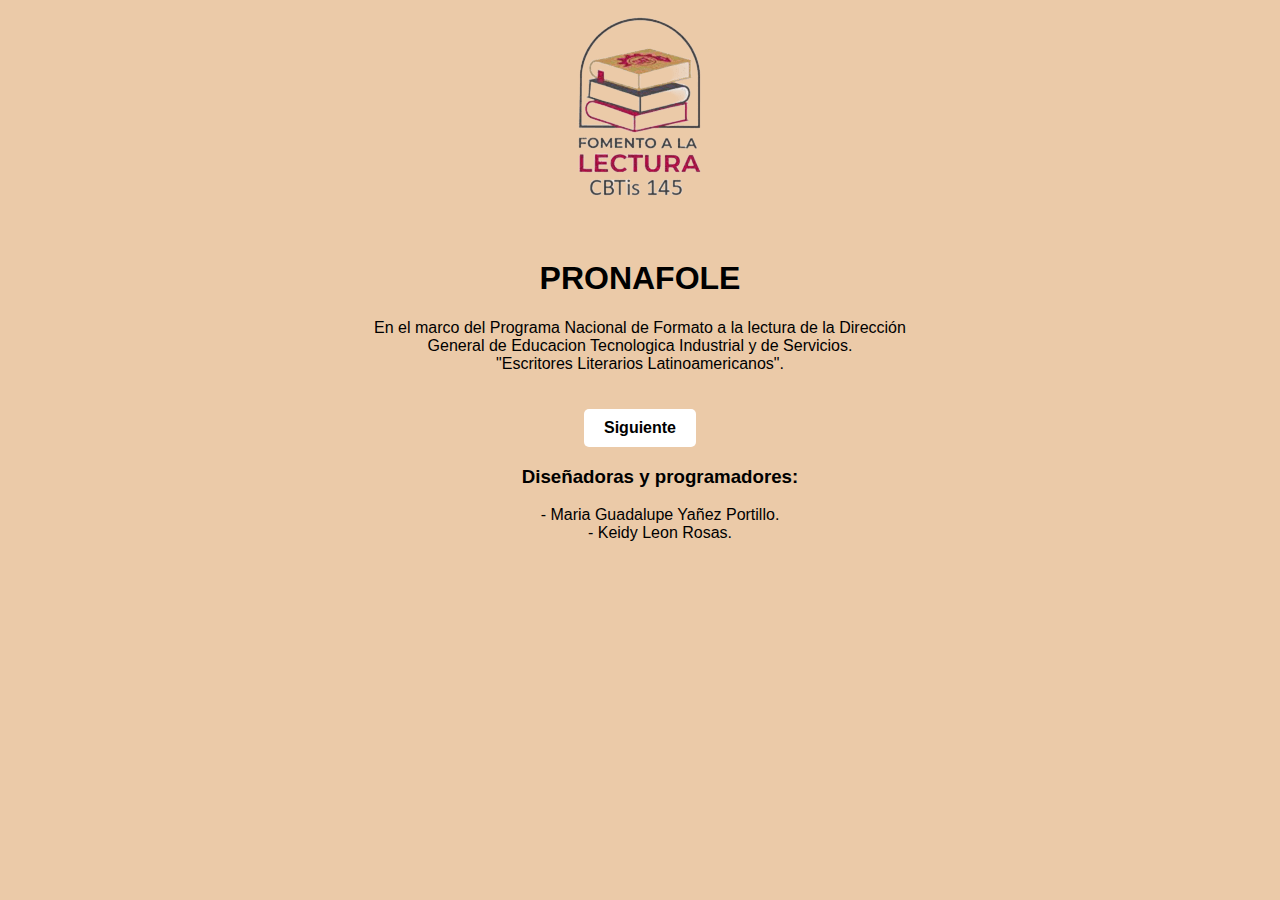
<file: index.html>
<!DOCTYPE html>
<html lang="en">
<head>
    <meta charset="UTF-8">
    <meta name="viewport" content="width=device-width, initial-scale=1.0">
    <title>Escritores Latinoamericanos pag.01</title>
    <link rel="stylesheet" href="PRINCIPAL01.css">
  
    </head>
<body>
    <div style="text-align: center;">
        <img src="Pronafole (4).png" alt="Pronafole">
    <h1>PRONAFOLE</h1>
    <p>En el marco del Programa Nacional de Formato a la lectura de la Dirección 
        <br>
        General de Educacion Tecnologica Industrial y de Servicios.
        <br>
         "Escritores Literarios Latinoamericanos".</p>
         
         <a href="Principal.html" class="boton">Siguiente</a>
  <ul>
   <h3>Diseñadoras y programadores:</h3>
- Maria Guadalupe Yañez Portillo.
        <br>
        - Keidy Leon Rosas.
  </ul>
    </div>
</body>
</html>
</file>
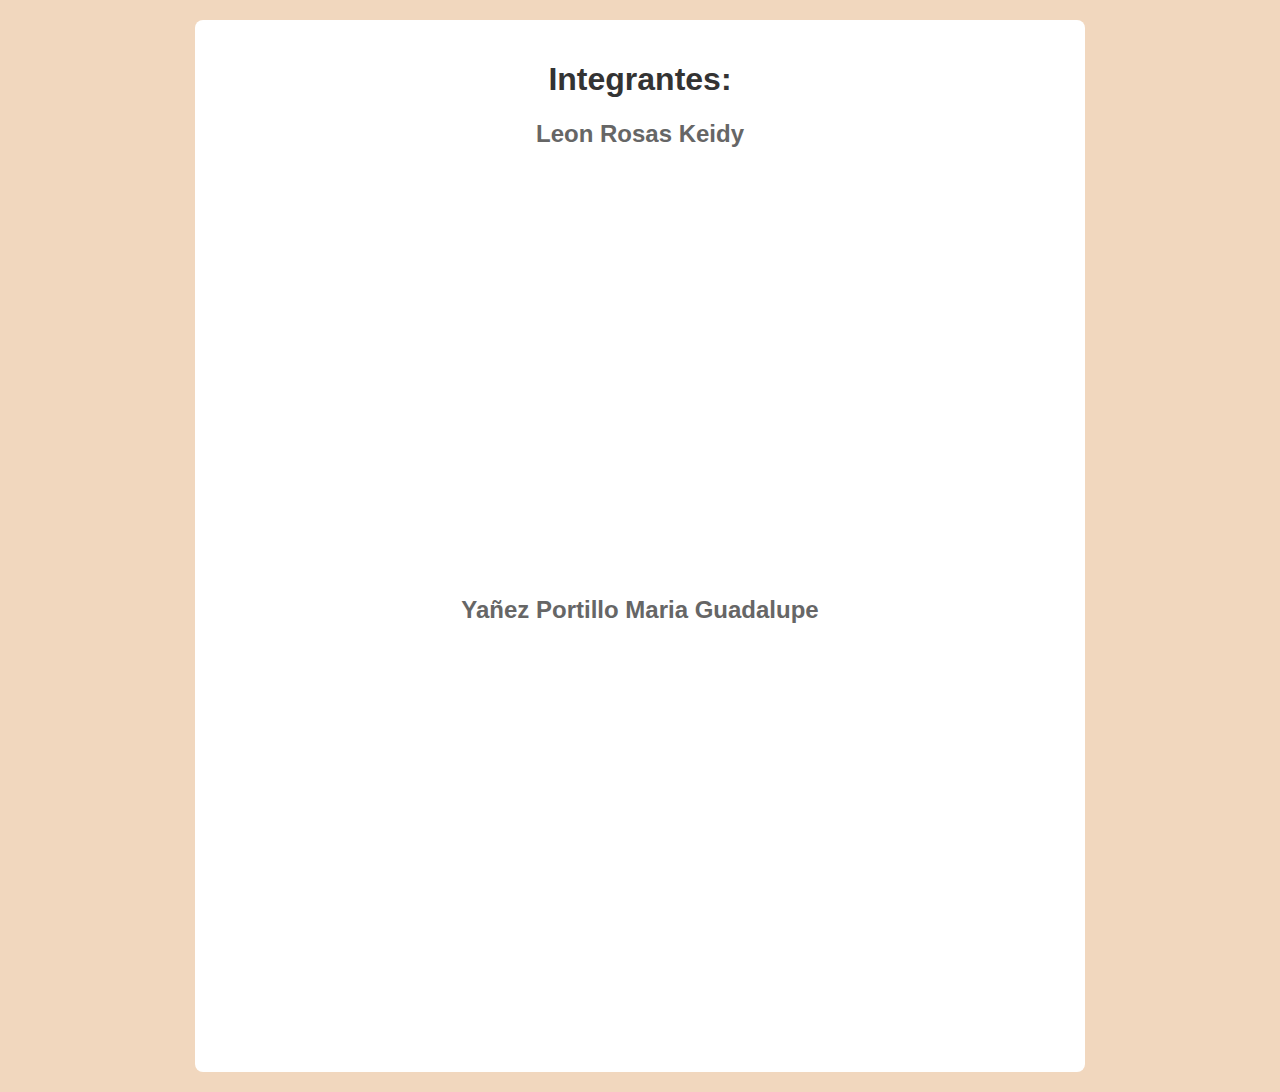
<file: Acerca de.html>
<!DOCTYPE html>
<html lang="en">
<head>
    <meta charset="UTF-8">
    <meta name="viewport" content="width=device-width, initial-scale=1.0">
    <title>Document</title>
    <link rel="stylesheet" href="Fragmentos.css">
</head>
<body>
   <div class="acerca">
    <center><h1>Integrantes:</h1>
    <h2>Leon Rosas Keidy</h2>
<marquee><img src="giphy (1).webp" width="40" height="40"></marquee>
<h2>Yañez Portillo Maria Guadalupe</h2>
<marquee><img src="giphy.webp" width="40" height="40"></marquee>

</center>
   </div> 
</body>
</html>
</file>
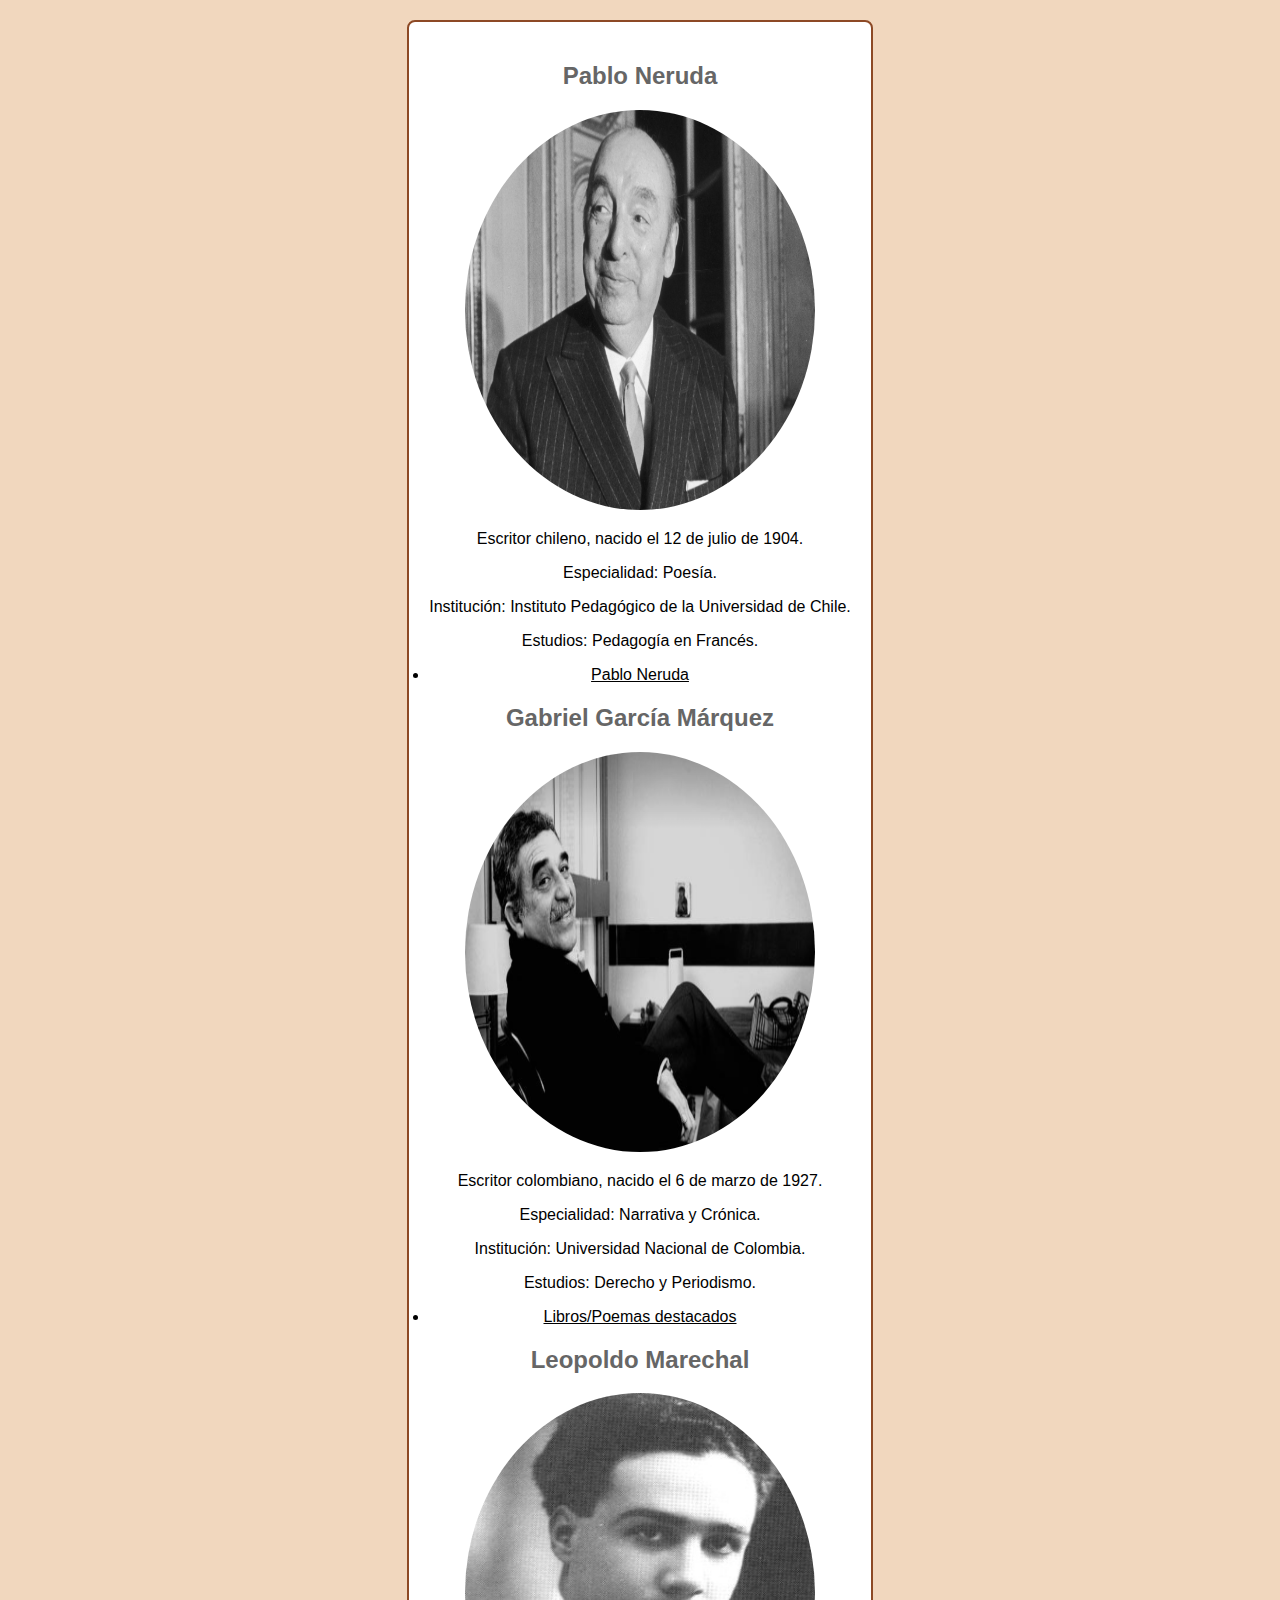
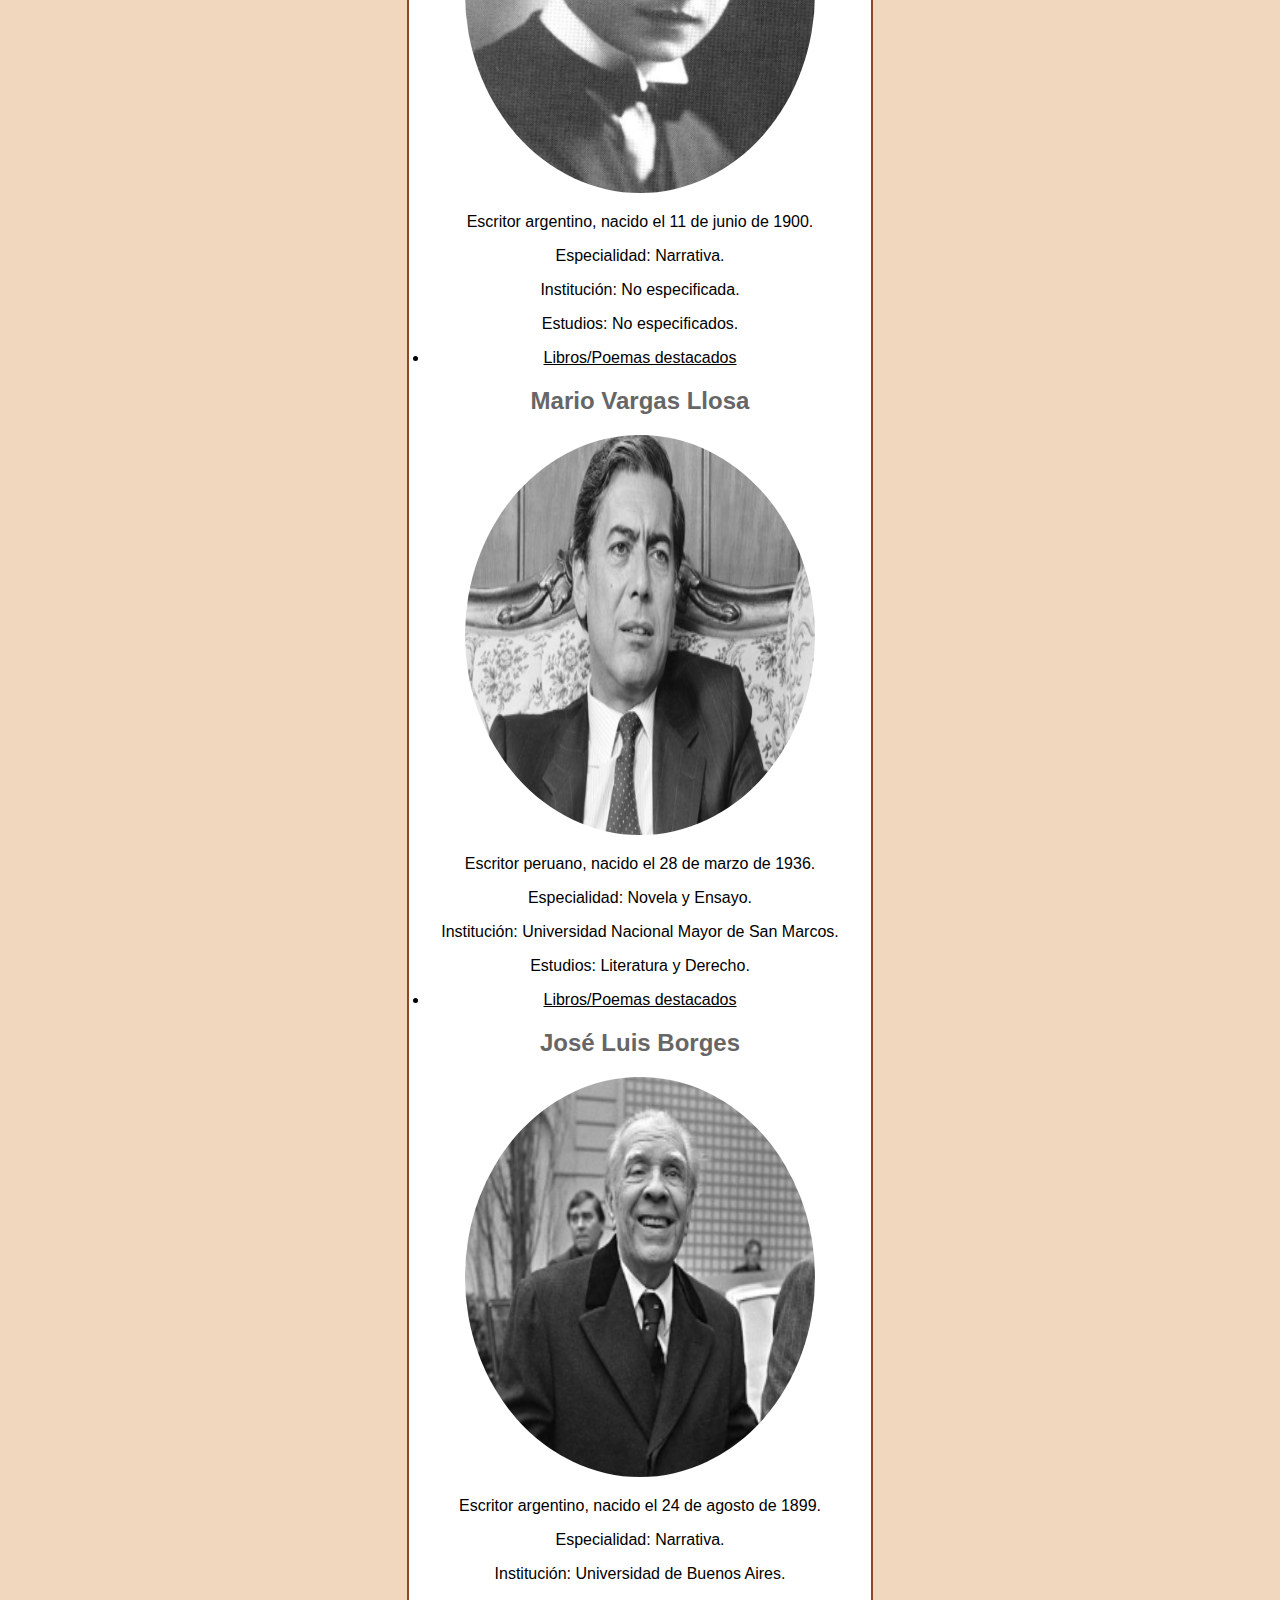
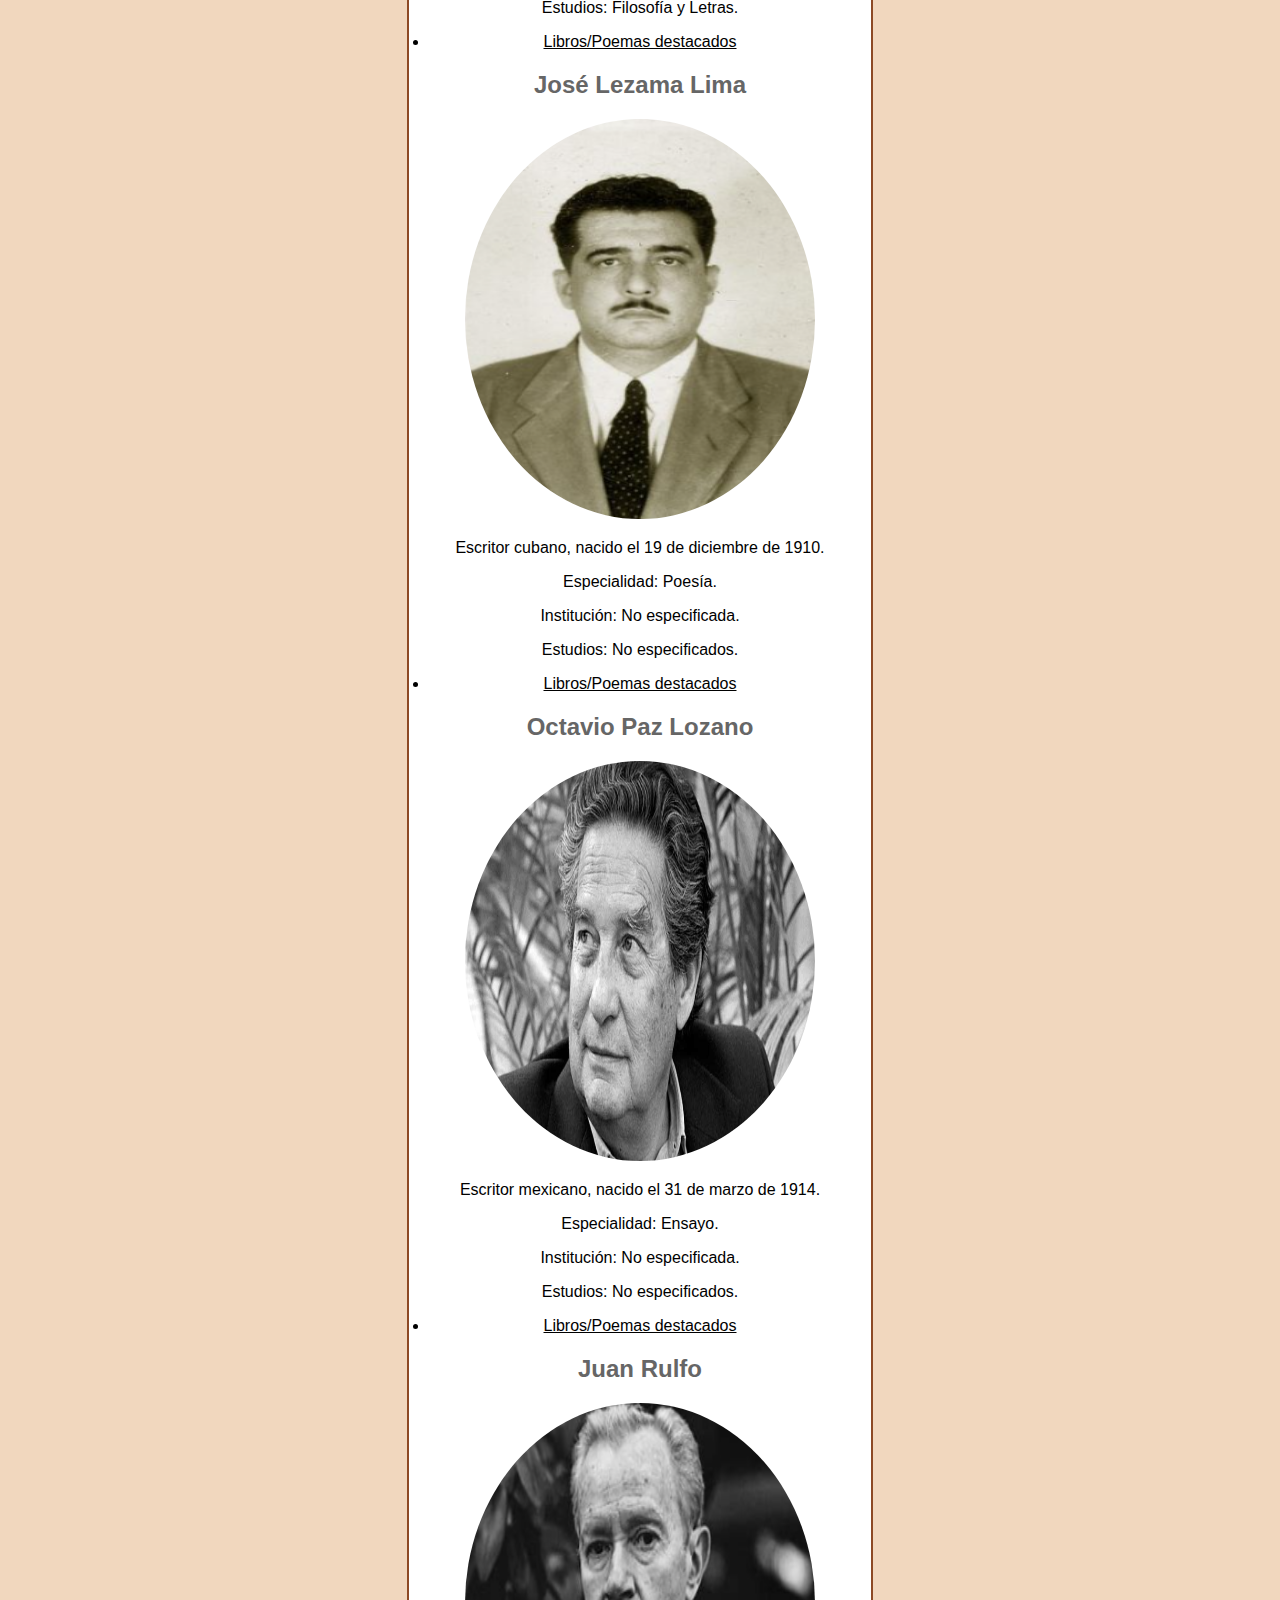
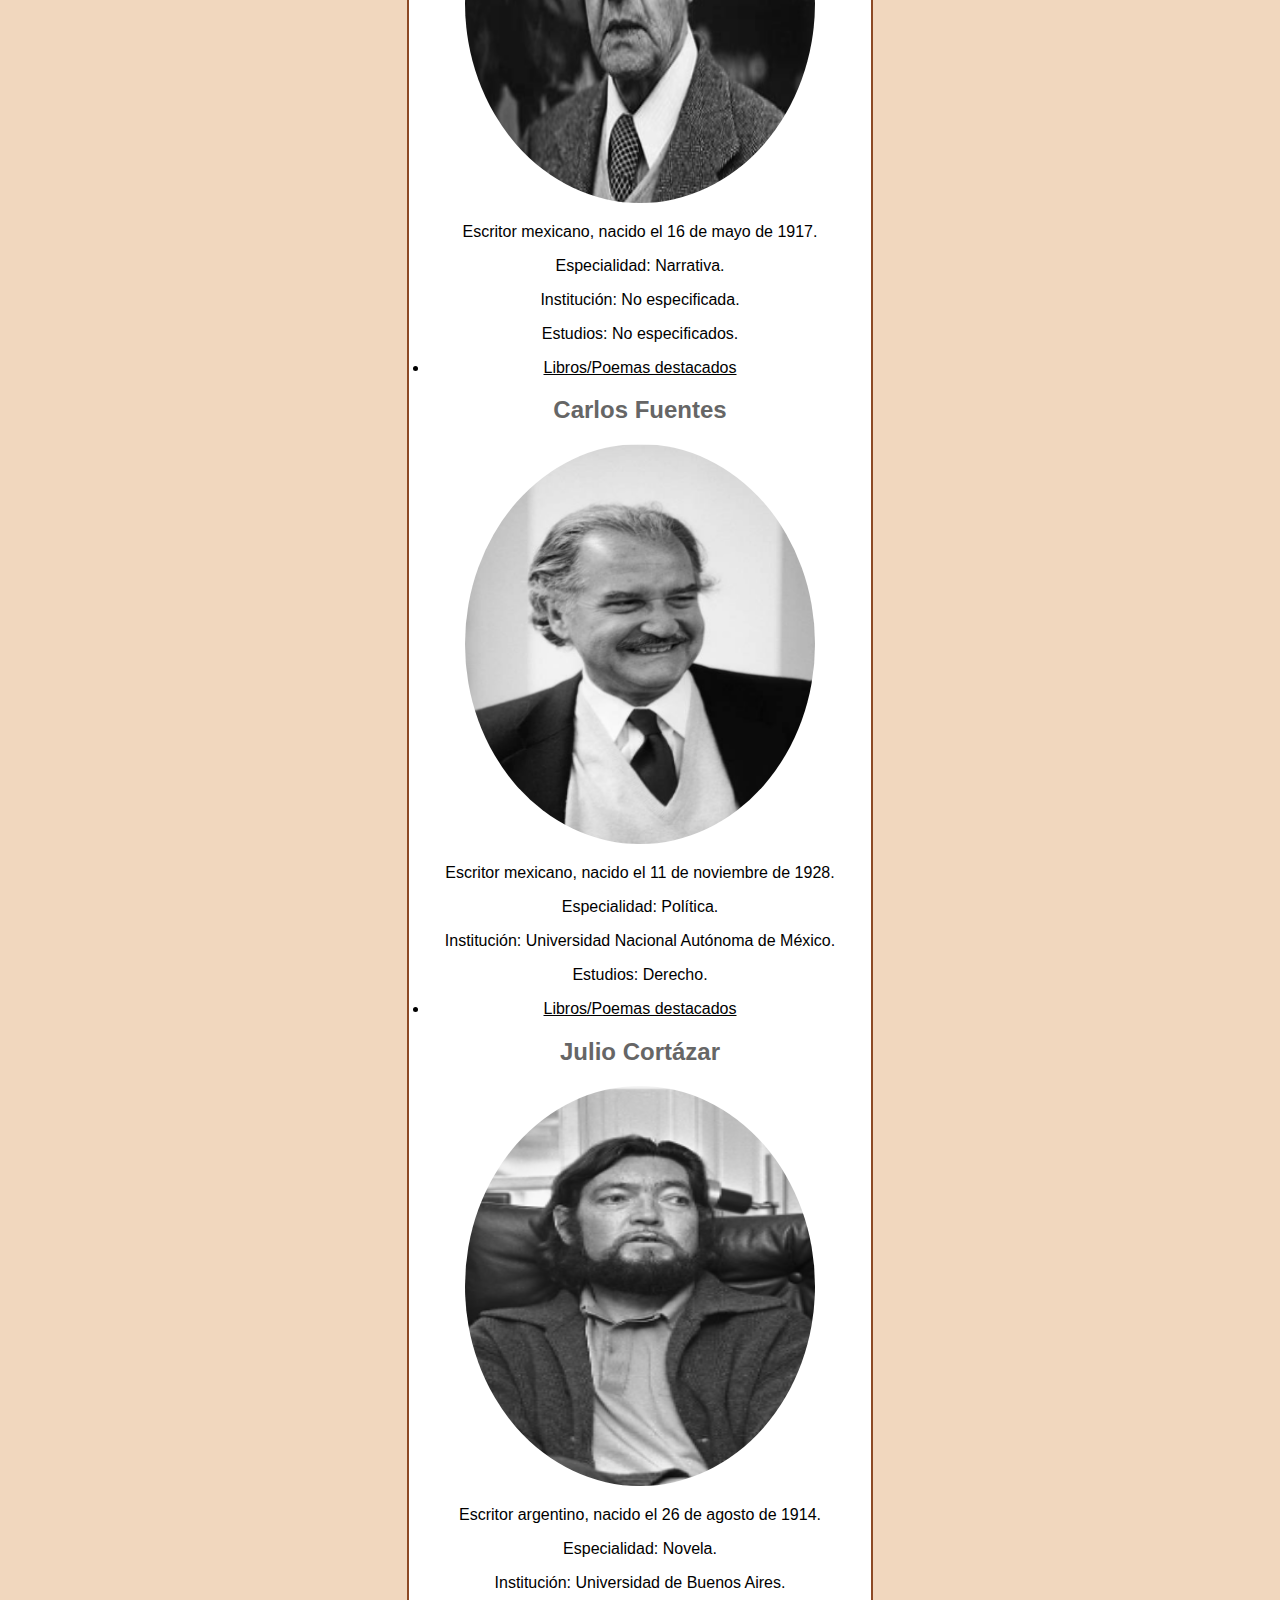
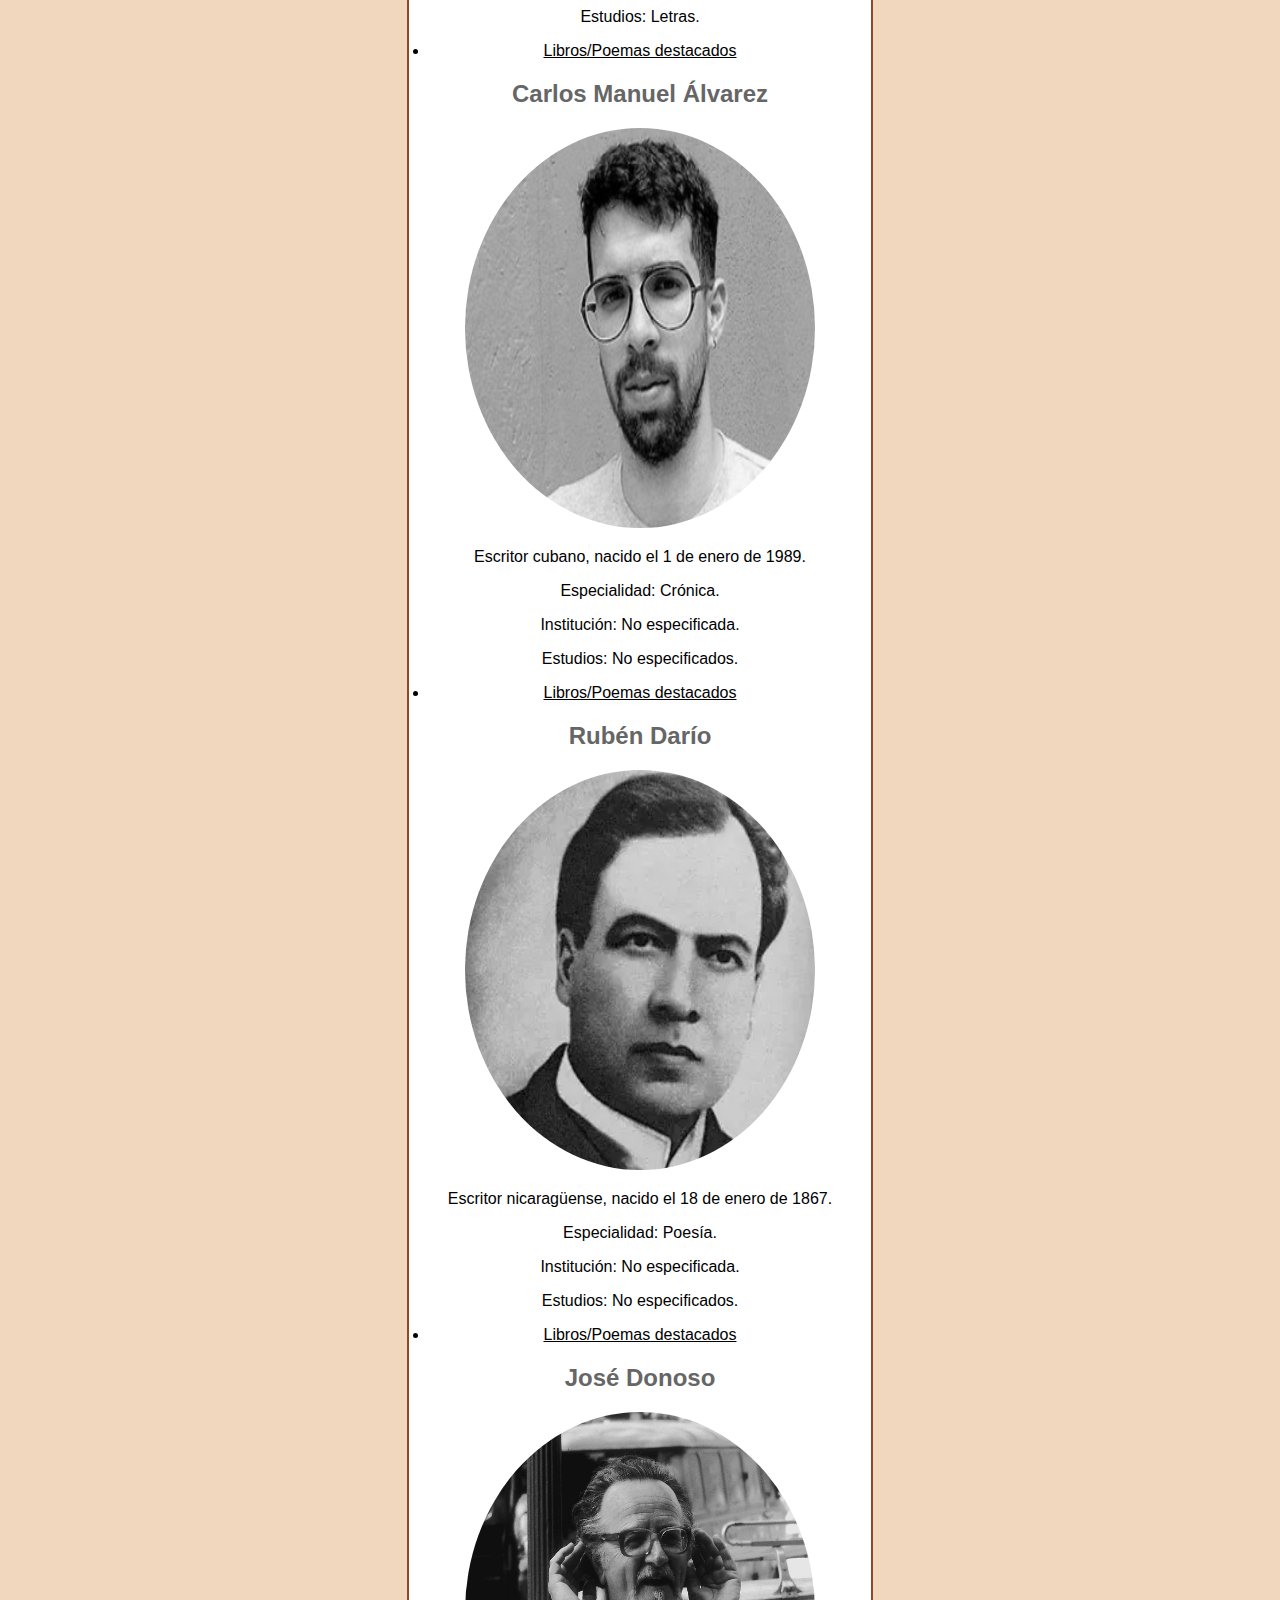
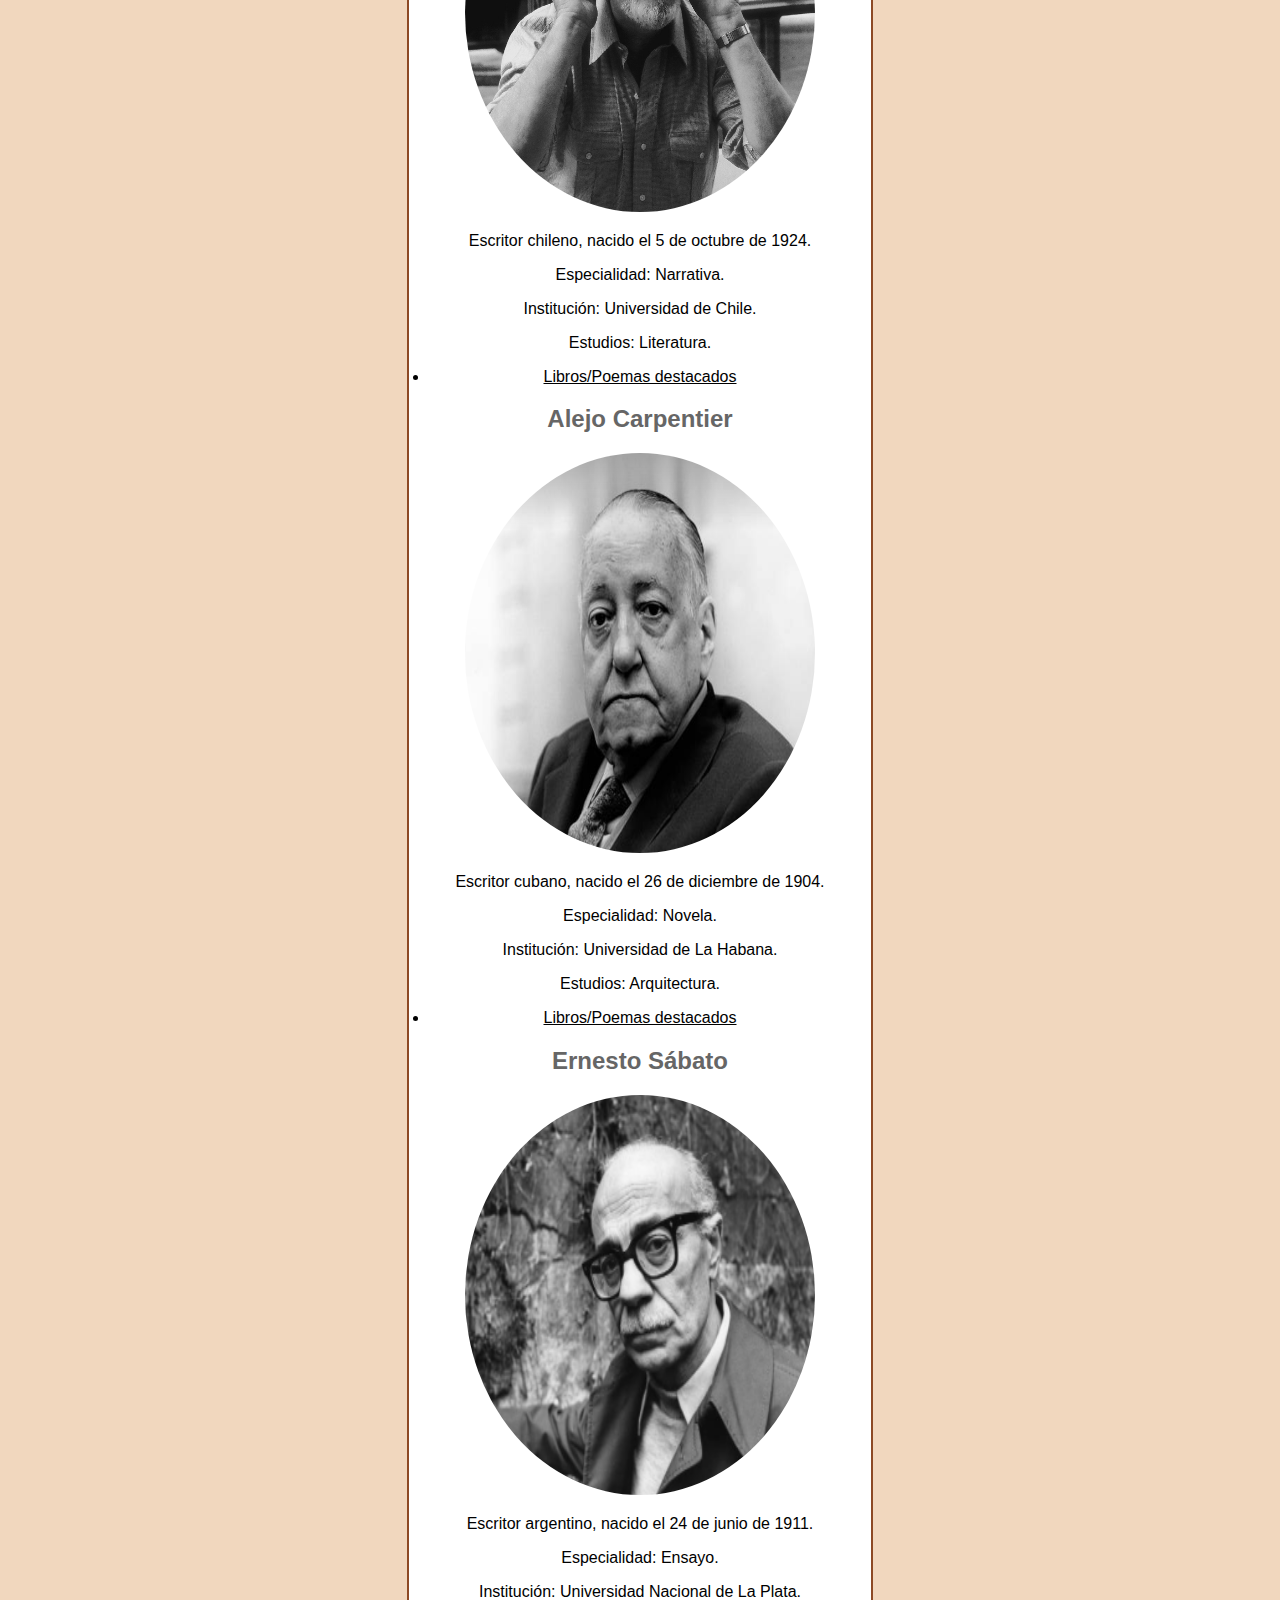
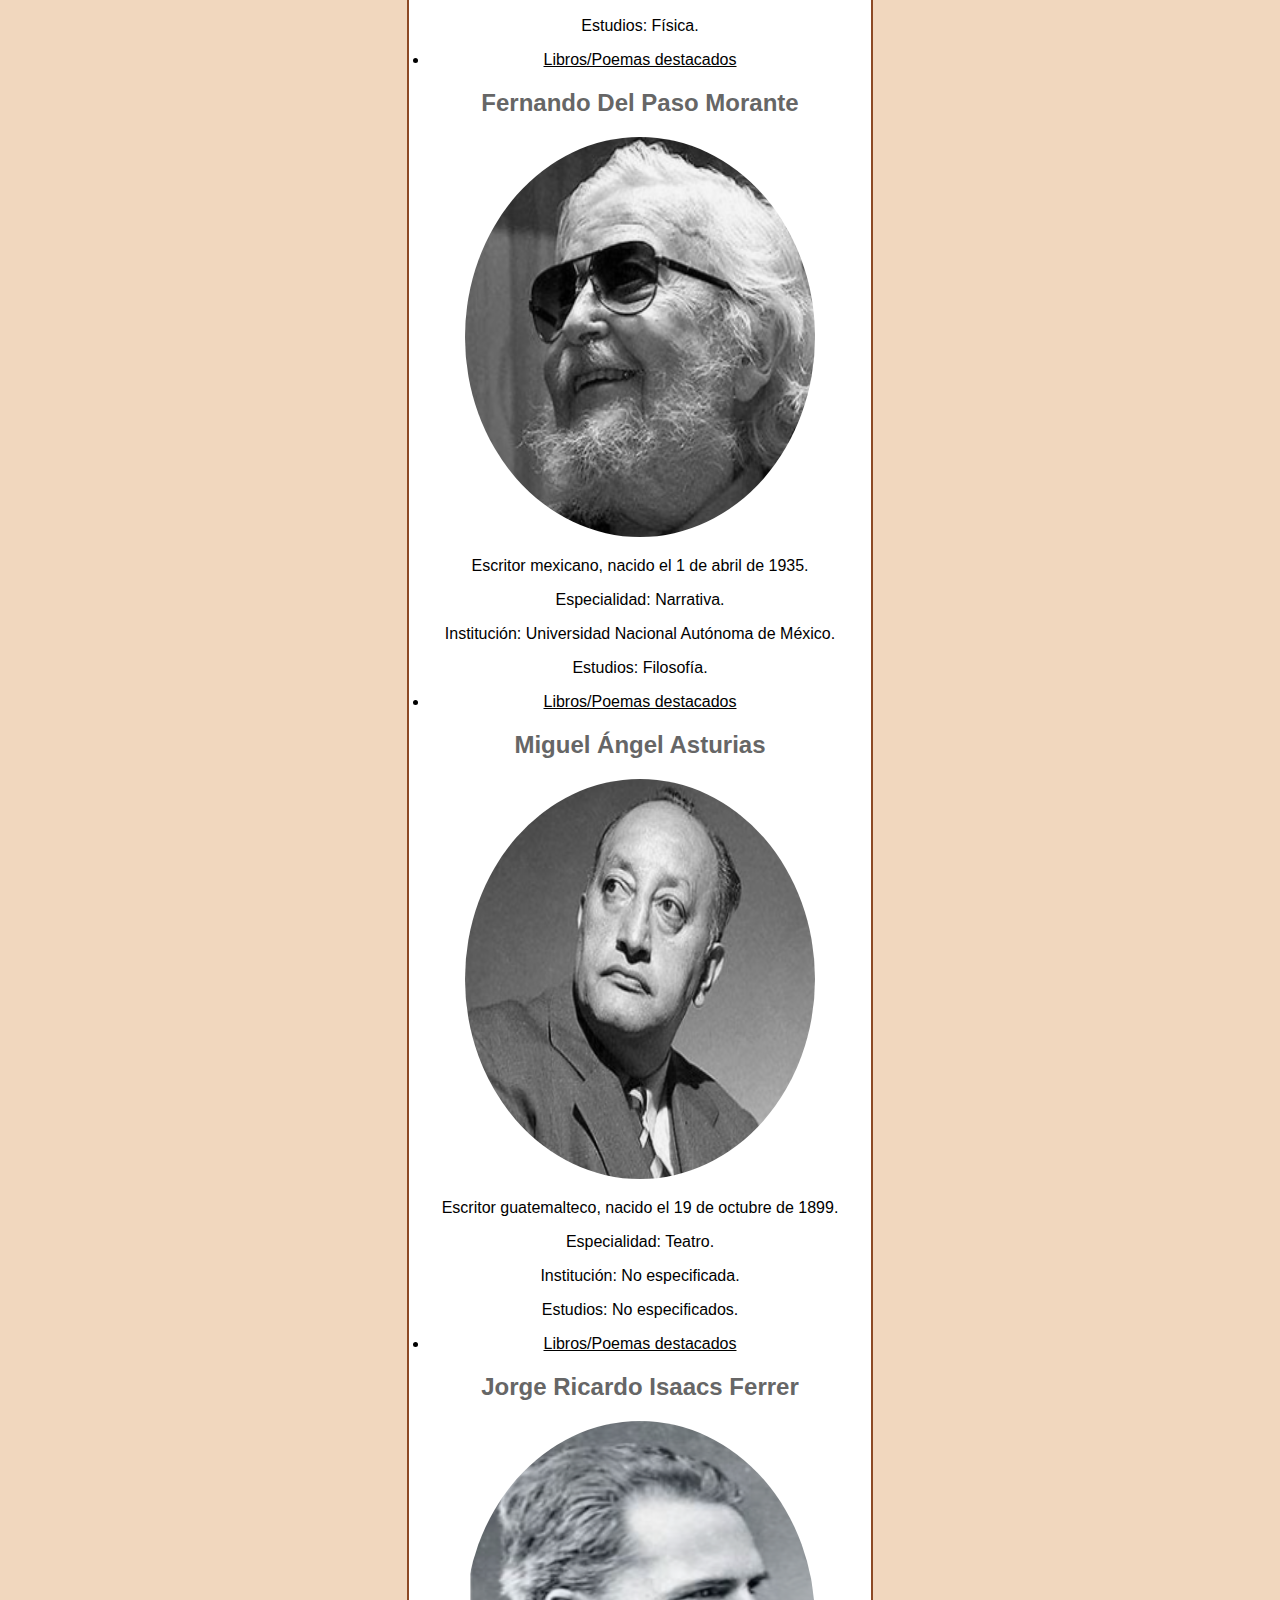
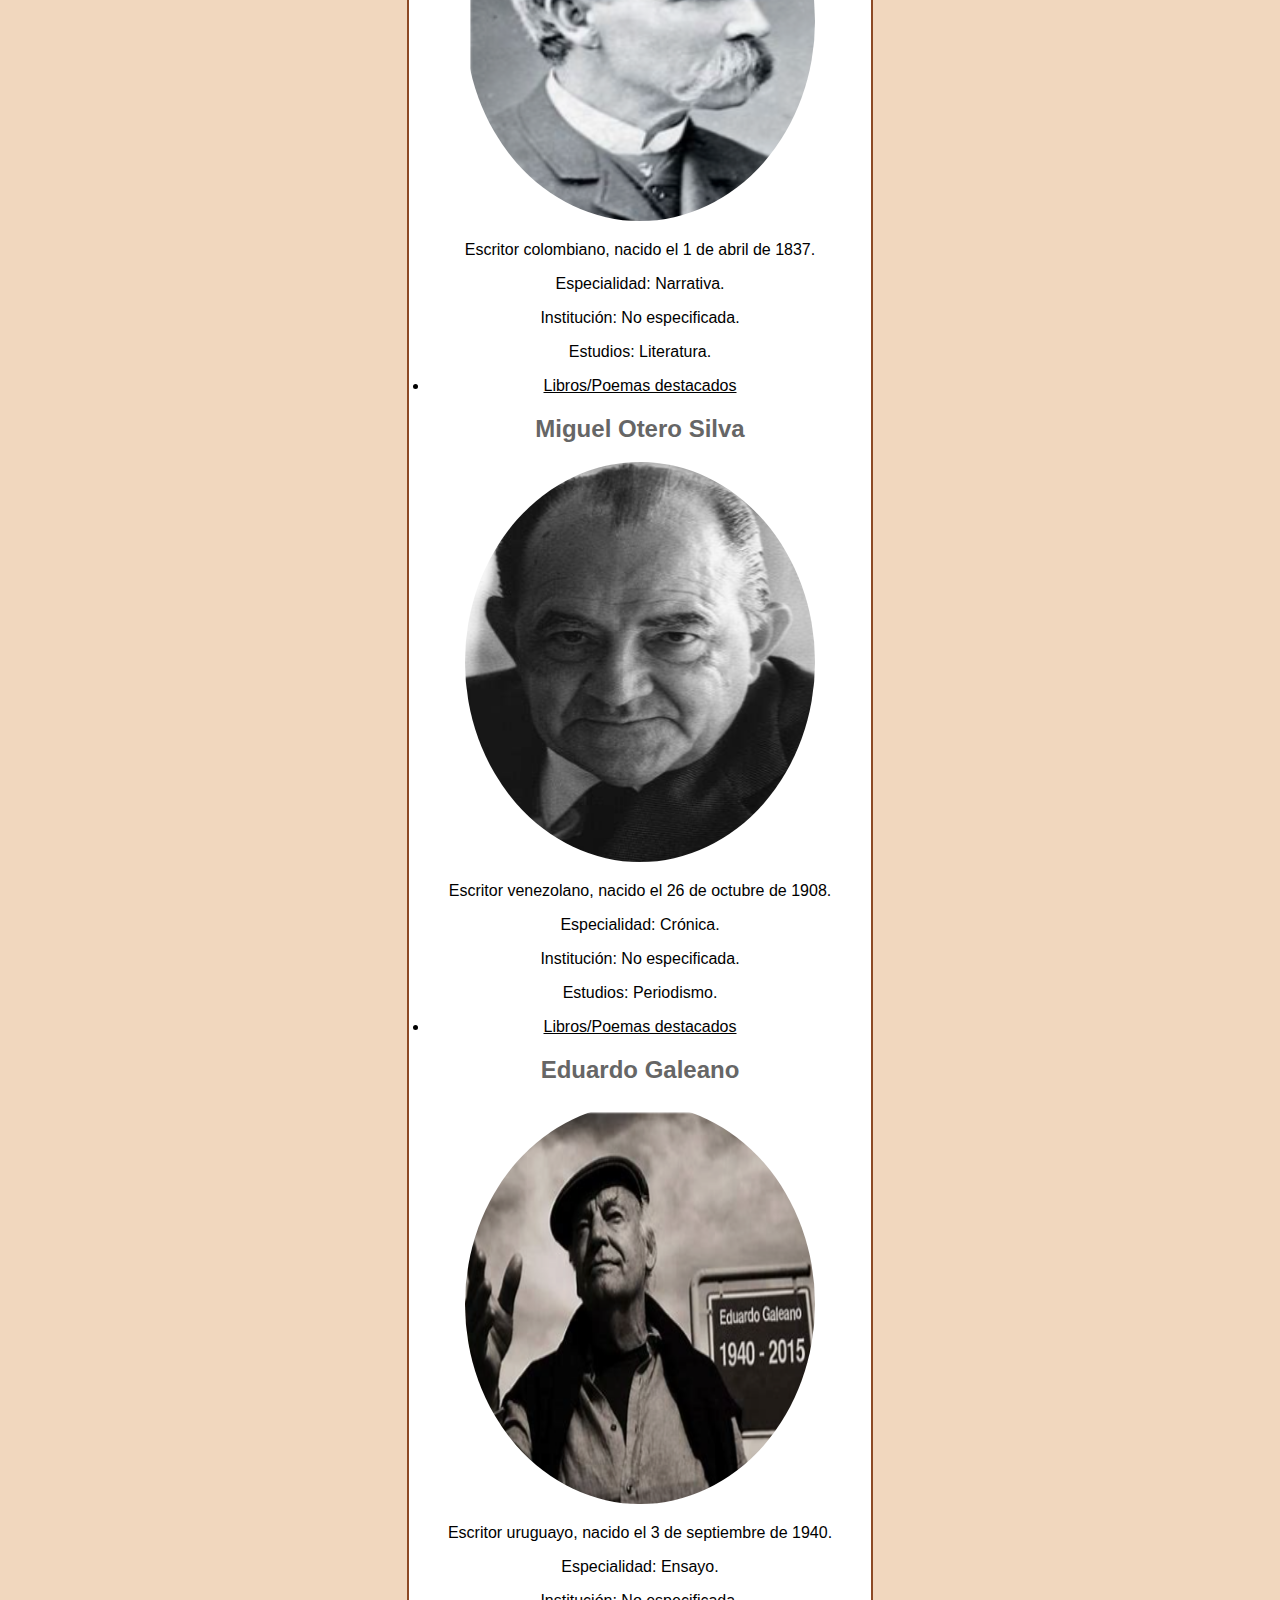
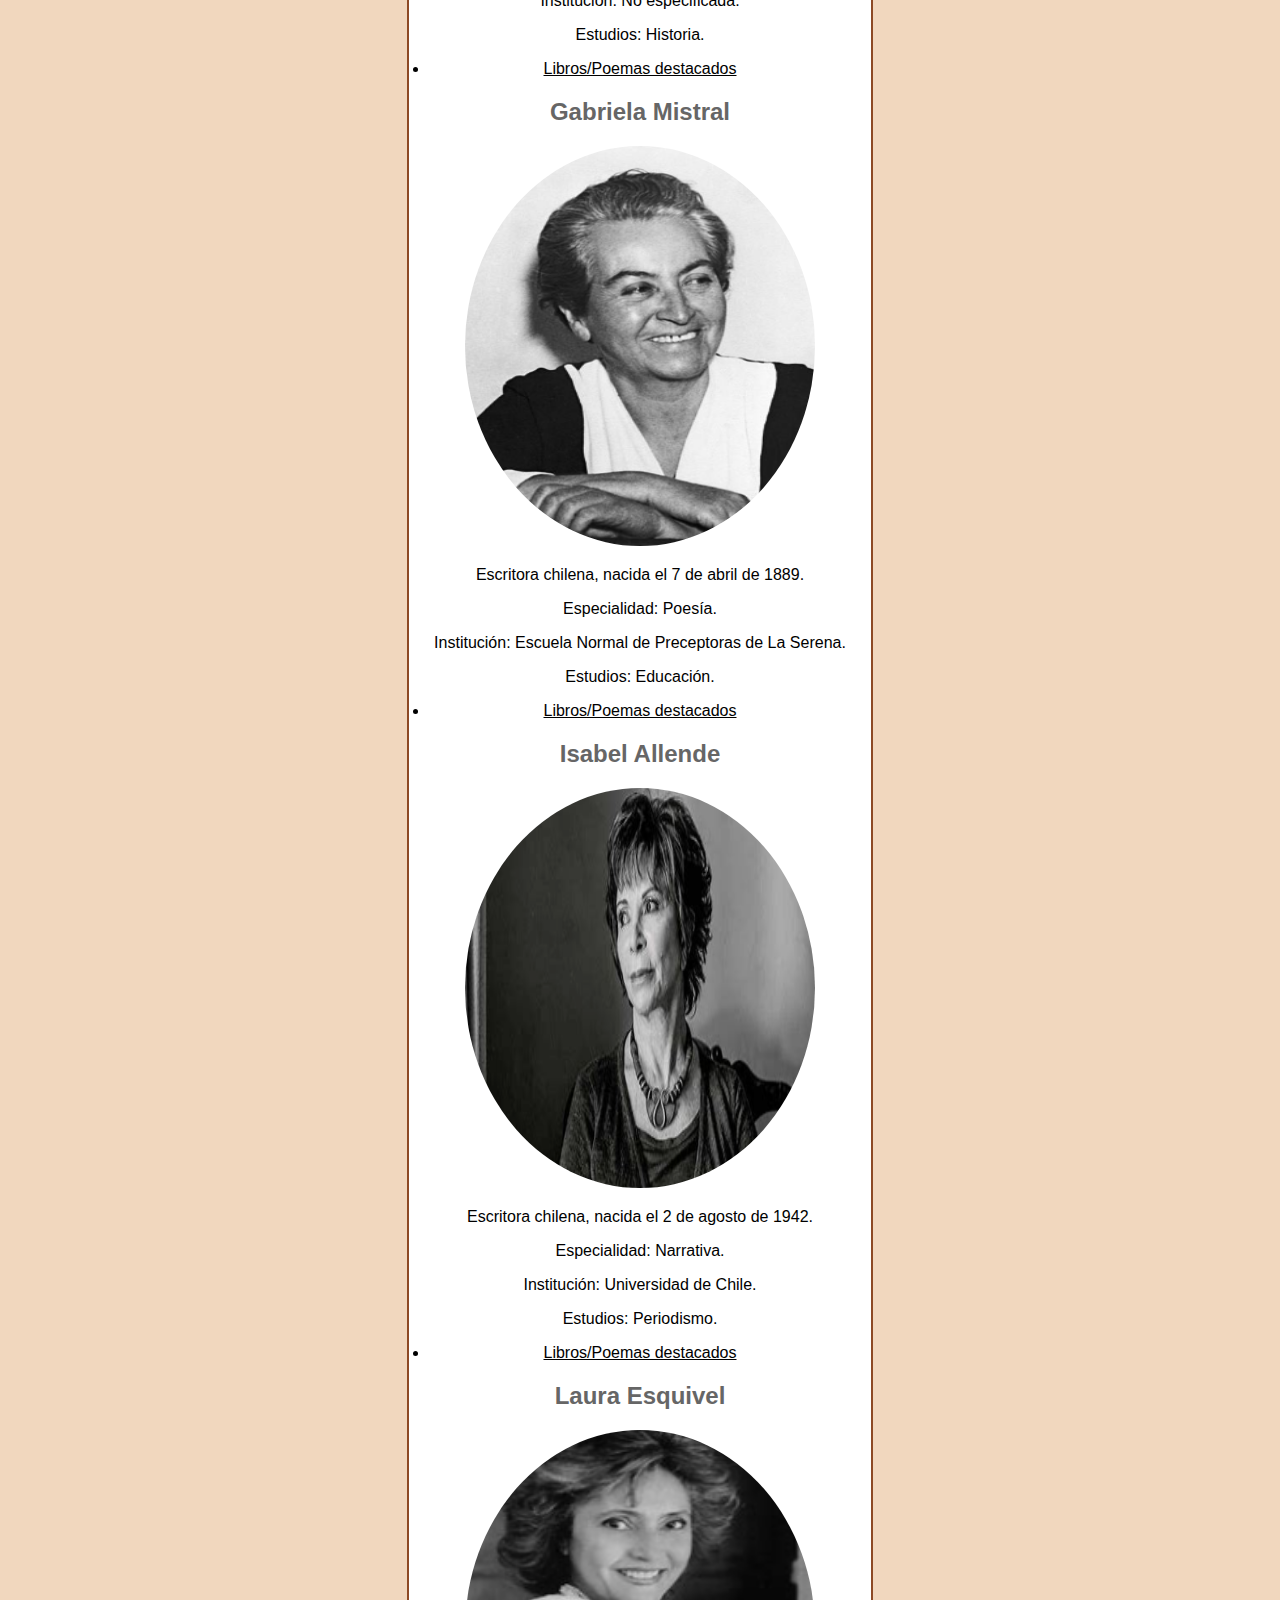
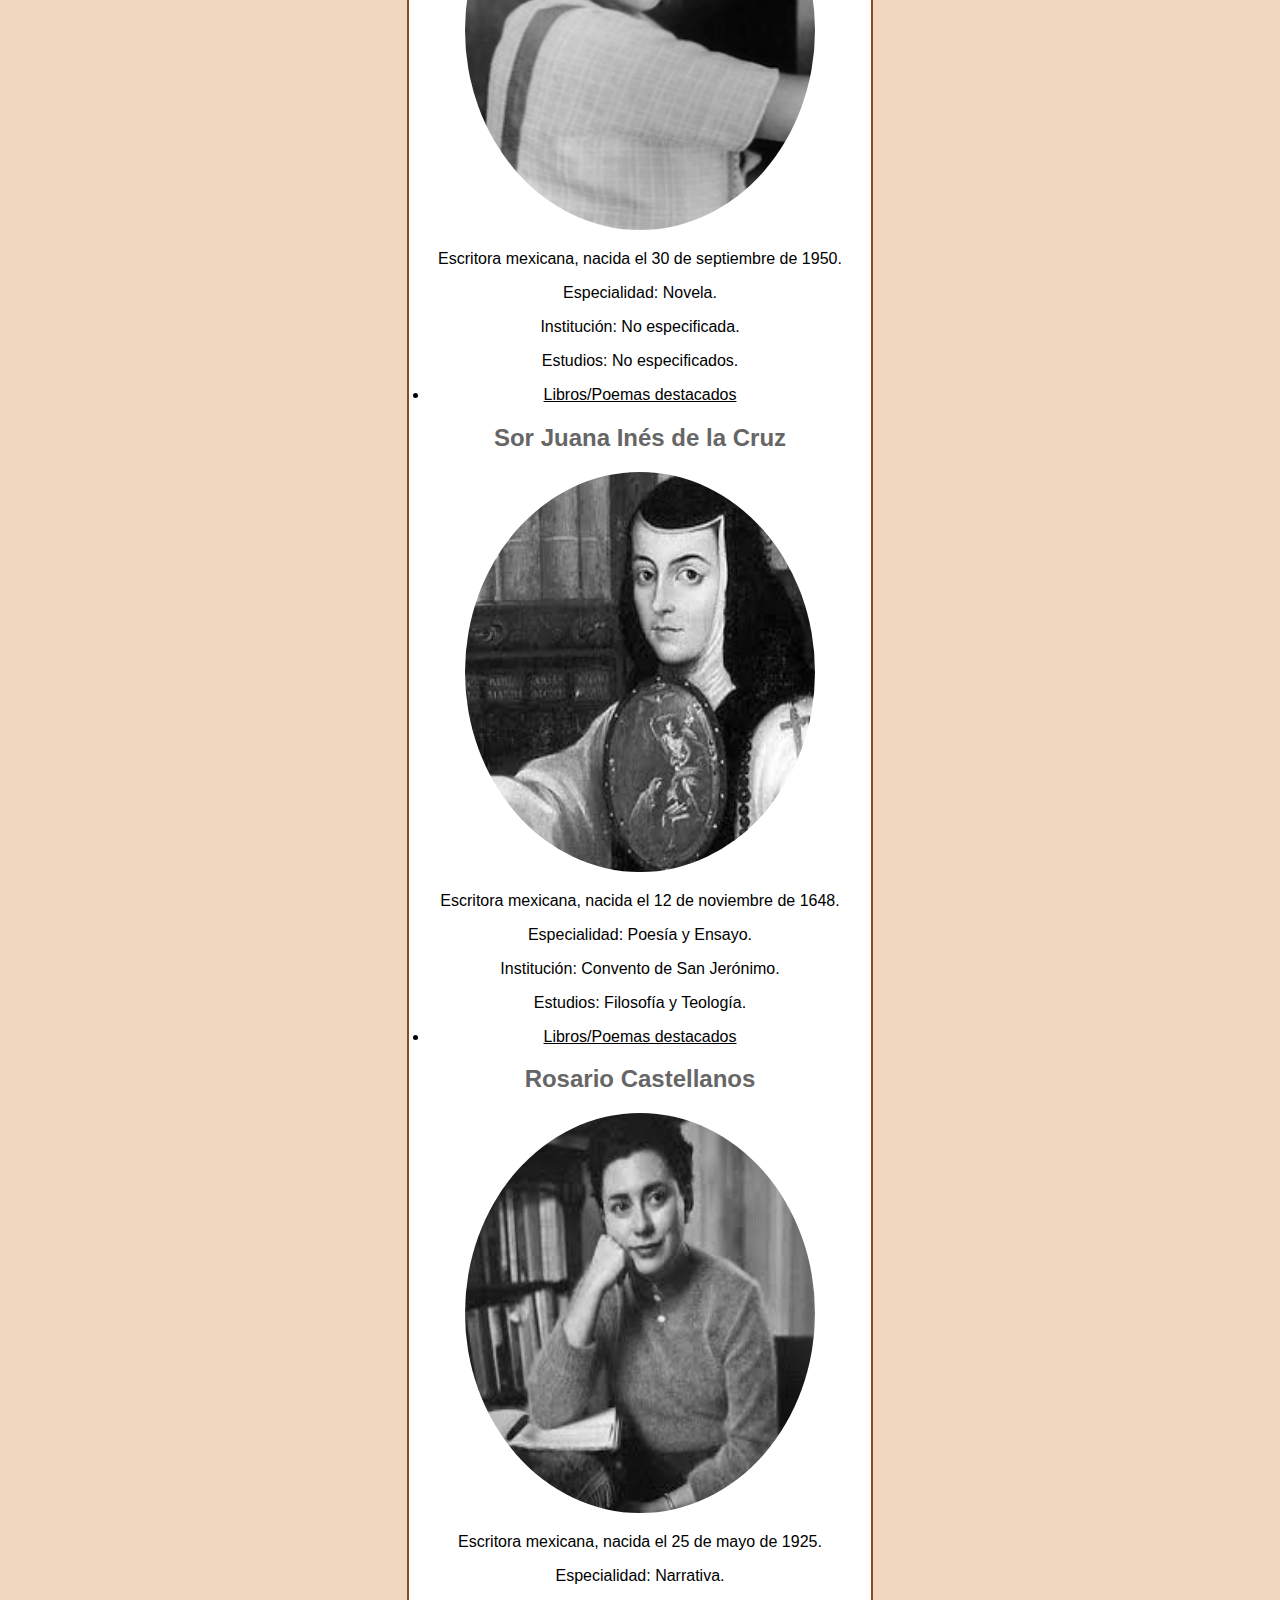
<file: Escritores.html>
<!DOCTYPE html>
<html lang="en">
<head>
    <meta charset="UTF-8">
    <meta name="viewport" content="width=device-width, initial-scale=1.0">
    <title>Escritores</title>
      <link rel="stylesheet" href="Fragmentos.css">
</head>
<body>
  <CENTER>
  <div class="container"><h2 id="Escritor1">Pablo Neruda</h2>
<img src="Imagenes/PabloNeruda.png">
<p>Escritor chileno, nacido el 12 de julio de 1904.</p>
<p>Especialidad: Poesía.</p>
<p>Institución: Instituto Pedagógico de la Universidad de Chile.</p>
<p>Estudios: Pedagogía en Francés.</p>
<li><a href="Libros.html#Pablo" >Pablo Neruda</a></li>

<h2 id="Escritor2">Gabriel García Márquez</h2>
<img src="Imagenes/GabrielGarcia.png">
<p>Escritor colombiano, nacido el 6 de marzo de 1927.</p>
<p>Especialidad: Narrativa y Crónica.</p>
<p>Institución: Universidad Nacional de Colombia.</p>
<p>Estudios: Derecho y Periodismo.</p>
<li><a href="Libros.html#Gabriel">Libros/Poemas destacados</a></li>

<h2 id="Escritor3">Leopoldo Marechal</h2>
<img src="Imagenes/LeopoldoMarechal.png">
<p>Escritor argentino, nacido el 11 de junio de 1900.</p>
<p>Especialidad: Narrativa.</p>
<p>Institución: No especificada.</p>
<p>Estudios: No especificados.</p>
<li><a href="Libros.html#Leopoldo">Libros/Poemas destacados</a></li>


<h2 id="Escritor4">Mario Vargas Llosa</h2>
<img src="Imagenes/MarioVargas.png">
<p>Escritor peruano, nacido el 28 de marzo de 1936.</p>
<p>Especialidad: Novela y Ensayo.</p>
<p>Institución: Universidad Nacional Mayor de San Marcos.</p>
<p>Estudios: Literatura y Derecho.</p>
<li><a href="Libros.html#Mario">Libros/Poemas destacados</a></li>

<h2 id="Escritor5">José Luis Borges</h2>
<img src="Imagenes/JoseLuisBorges.png">
<p>Escritor argentino, nacido el 24 de agosto de 1899.</p>
<p>Especialidad: Narrativa.</p>
<p>Institución: Universidad de Buenos Aires.</p>
<p>Estudios: Filosofía y Letras.</p>
<li><a href="Libros.html#Jose">Libros/Poemas destacados</a></li>

<h2 id="Escritor6">José Lezama Lima</h2>
<img src="Imagenes/JoseLezamaLima.png">
<p>Escritor cubano, nacido el 19 de diciembre de 1910.</p>
<p>Especialidad: Poesía.</p>
<p>Institución: No especificada.</p>
<p>Estudios: No especificados.</p>
<li><a href="Libros.html#Pablo">Libros/Poemas destacados</a></li>

<h2 id="Escritor7">Octavio Paz Lozano</h2>
<img src="Imagenes/OctavioPaz.png">
<p>Escritor mexicano, nacido el 31 de marzo de 1914.</p>
<p>Especialidad: Ensayo.</p>
<p>Institución: No especificada.</p>
<p>Estudios: No especificados.</p>
<li><a href="Libros.html#Pablo">Libros/Poemas destacados</a></li>

<h2 id="Escritor8">Juan Rulfo</h2>
<img src="Imagenes/JuanRulfo.png">
<p>Escritor mexicano, nacido el 16 de mayo de 1917.</p>
<p>Especialidad: Narrativa.</p>
<p>Institución: No especificada.</p>
<p>Estudios: No especificados.</p>
<li><a href="Libros.html#Pablo">Libros/Poemas destacados</a></li>

<h2 id="Escritor9">Carlos Fuentes</h2>
<img src="Imagenes/CarlosFuentes.png">
<p>Escritor mexicano, nacido el 11 de noviembre de 1928.</p>
<p>Especialidad: Política.</p>
<p>Institución: Universidad Nacional Autónoma de México.</p>
<p>Estudios: Derecho.</p>
<li><a href="Libros.html#Pablo">Libros/Poemas destacados</a></li>

<h2 id="Escritor10">Julio Cortázar</h2>
<img src="Imagenes/JulioCortazar.png">
<p>Escritor argentino, nacido el 26 de agosto de 1914.</p>
<p>Especialidad: Novela.</p>
<p>Institución: Universidad de Buenos Aires.</p>
<p>Estudios: Letras.</p>
<li><a href="Libros.html#Pablo">Libros/Poemas destacados</a></li>

<h2 id="Escritor11">Carlos Manuel Álvarez</h2>
<img src="Imagenes/CarlosManuel.png">
<p>Escritor cubano, nacido el 1 de enero de 1989.</p>
<p>Especialidad: Crónica.</p>
<p>Institución: No especificada.</p>
<p>Estudios: No especificados.</p>
<li><a href="Libros.html#Pablo">Libros/Poemas destacados</a></li>

<h2 id="Escritor12">Rubén Darío</h2>
<img src="Imagenes/RubenDario.png">
<p>Escritor nicaragüense, nacido el 18 de enero de 1867.</p>
<p>Especialidad: Poesía.</p>
<p>Institución: No especificada.</p>
<p>Estudios: No especificados.</p>
<li><a href="Libros.html#Pablo">Libros/Poemas destacados</a></li>

<h2 id="Escritor13">José Donoso</h2>
<img src="Imagenes/JoséDonoso.png">
<p>Escritor chileno, nacido el 5 de octubre de 1924.</p>
<p>Especialidad: Narrativa.</p>
<p>Institución: Universidad de Chile.</p>
<p>Estudios: Literatura.</p>
<li><a href="Libros.html#Pablo">Libros/Poemas destacados</a></li>

<h2 id="Escritor14">Alejo Carpentier</h2>
<img src="Imagenes/AlejoCarpentier.png">
<p>Escritor cubano, nacido el 26 de diciembre de 1904.</p>
<p>Especialidad: Novela.</p>
<p>Institución: Universidad de La Habana.</p>
<p>Estudios: Arquitectura.</p>
<li><a href="Libros.html#Pablo">Libros/Poemas destacados</a></li>

<h2 id="Escritor15">Ernesto Sábato</h2>
<img src="Imagenes/ErnestoSabato.png">
<p>Escritor argentino, nacido el 24 de junio de 1911.</p>
<p>Especialidad: Ensayo.</p>
<p>Institución: Universidad Nacional de La Plata.</p>
<p>Estudios: Física.</p>
<li><a href="Libros.html#Pablo">Libros/Poemas destacados</a></li>

<h2 id="Escritor16">Fernando Del Paso Morante</h2>
<img src="Imagenes/FernandoDelPaso.png">
<p>Escritor mexicano, nacido el 1 de abril de 1935.</p>
<p>Especialidad: Narrativa.</p>
<p>Institución: Universidad Nacional Autónoma de México.</p>
<p>Estudios: Filosofía.</p>
<li><a href="Libros.html#Pablo">Libros/Poemas destacados</a></li>

<h2 id="Escritor17">Miguel Ángel Asturias</h2>
<img src="Imagenes/MiguelÁngel.png">
<p>Escritor guatemalteco, nacido el 19 de octubre de 1899.</p>
<p>Especialidad: Teatro.</p>
<p>Institución: No especificada.</p>
<p>Estudios: No especificados.</p>
<li><a href="Libros.html#Pablo">Libros/Poemas destacados</a></li>

<h2 id="Escritor18">Jorge Ricardo Isaacs Ferrer</h2>
<img src="Imagenes/JorgeIsaacs.png">
<p>Escritor colombiano, nacido el 1 de abril de 1837.</p>
<p>Especialidad: Narrativa.</p>
<p>Institución: No especificada.</p>
<p>Estudios: Literatura.</p>
<li><a href="Libros.html#Pablo">Libros/Poemas destacados</a></li>

<h2 id="Escritor19">Miguel Otero Silva</h2>
<img src="Imagenes/MiguelOtero.png">
<p>Escritor venezolano, nacido el 26 de octubre de 1908.</p>
<p>Especialidad: Crónica.</p>
<p>Institución: No especificada.</p>
<p>Estudios: Periodismo.</p>
<li><a href="Libros.html#Pablo">Libros/Poemas destacados</a></li>

<h2 id="Escritor20">Eduardo Galeano</h2>
<img src="Imagenes/EduardoGaleano.png">
<p>Escritor uruguayo, nacido el 3 de septiembre de 1940.</p>
<p>Especialidad: Ensayo.</p>
<p>Institución: No especificada.</p>
<p>Estudios: Historia.</p>
<li><a href="Libros.html#Pablo">Libros/Poemas destacados</a></li>

<h2 id="Escritor21">Gabriela Mistral</h2>
<img src="Imagenes/GabrielaMistral.png">
<p>Escritora chilena, nacida el 7 de abril de 1889.</p>
<p>Especialidad: Poesía.</p>
<p>Institución: Escuela Normal de Preceptoras de La Serena.</p>
<p>Estudios: Educación.</p>
<li><a href="Libros.html#Gabriela">Libros/Poemas destacados</a></li>

<h2 id="Escritor22">Isabel Allende</h2>
<img src="Imagenes/IsabelAllende.png">
<p>Escritora chilena, nacida el 2 de agosto de 1942.</p>
<p>Especialidad: Narrativa.</p>
<p>Institución: Universidad de Chile.</p>
<p>Estudios: Periodismo.</p>
<li><a href="Libros.html#Isabel">Libros/Poemas destacados</a></li>

<h2 id="Escritor23">Laura Esquivel</h2>
<img src="Imagenes/LauraEsquivel.png">
<p>Escritora mexicana, nacida el 30 de septiembre de 1950.</p>
<p>Especialidad: Novela.</p>
<p>Institución: No especificada.</p>
<p>Estudios: No especificados.</p>
<li><a href="Libros.html#Laura">Libros/Poemas destacados</a></li>

<h2 id="Escritor24">Sor Juana Inés de la Cruz</h2>
<img src="Imagenes/SorJuana.png">
<p>Escritora mexicana, nacida el 12 de noviembre de 1648.</p>
<p>Especialidad: Poesía y Ensayo.</p>
<p>Institución: Convento de San Jerónimo.</p>
<p>Estudios: Filosofía y Teología.</p>
<li><a href="Libros.html#Sor">Libros/Poemas destacados</a></li>

<h2 id="Escritor25">Rosario Castellanos</h2>
<img src="Imagenes/Rosario Castellanos.png">
<p>Escritora mexicana, nacida el 25 de mayo de 1925.</p>
<p>Especialidad: Narrativa.</p>
<p>Institución: Universidad Nacional Autónoma de México.</p>
<p>Estudios: Filosofía y Letras.</p>
<li><a href="Libros.html#Rosario">Libros/Poemas destacados</a></li>

<h2 id="Escritor26">Elena Poniatowska</h2>
<img src="Imagenes/Elena.png">
<p>Escritora mexicana, nacida el 19 de mayo de 1932.</p>
<p>Especialidad: Crónica.</p>
<p>Institución: No especificada.</p>
<p>Estudios: No especificados.</p>
<li><a href="Libros.html#Elena">Libros/Poemas destacados</a></li>

<h2 id="Escritor27">Clarice Lispector</h2>
<img src="Imagenes/ClariceLispector.png">
<p>Escritora brasileña, nacida el 10 de diciembre de 1920.</p>
<p>Especialidad: Narrativa.</p>
<p>Institución: Universidad Federal de Río de Janeiro.</p>
<p>Estudios: Derecho.</p>
<li><a href="Libros.html#Clarice">Libros/Poemas destacados</a></li>

<h2 id="Escritor28">María Luisa Bombal</h2>
<img src="Imagenes/MariaLuisa.png">
<p>Escritora chilena, nacida el 8 de junio de 1910.</p>
<p>Especialidad: Novela.</p>
<p>Institución: Universidad de Chile.</p>
<p>Estudios: Literatura.</p>
<li><a href="Libros.html#Maria">Libros/Poemas destacados</a></li>

<h2 id="Escritor29">Samanta Schweblin</h2>
<img src="Imagenes/Samanta.png">
<p>Escritora argentina, nacida el 7 de marzo de 1978.</p>
<p>Especialidad: Narrativa.</p>
<p>Institución: No especificada.</p>
<p>Estudios: No especificados.</p>
<li><a href="Libros.html#Samanta">Libros/Poemas destacados</a></li>

<h2 id="Escritor30">Valeria Luiselli</h2>
<img src="Imagenes/Valeria.png">
<p>Escritora mexicana, nacida el 16 de agosto de 1983.</p>
<p>Especialidad: Ensayo.</p>
<p>Institución: Universidad Nacional Autónoma de México.</p>
<p>Estudios: Filosofía.</p>
<li><a href="Libros.html#Valeria">Libros/Poemas destacados</a></li>

<h2 id="Escritor31">Fernanda Melchor</h2>
<img src="Imagenes/FernandaMelchor.png">
<p>Escritora mexicana, nacida el 30 de octubre de 1982.</p>
<p>Especialidad: Narrativa.</p>
<p>Institución: No especificada.</p>
<p>Estudios: No especificados.</p>
<li><a href="Libros.html#FernandaMelchor">Libros/Poemas destacados</a></li>

<h2 id="Escritor32">Mónica Ojeda</h2>
<img src="Imagenes/MónicaOjedas.png">
<p>Escritora ecuatoriana, nacida el 14 de septiembre de 1988.</p>
<p>Especialidad: Narrativa.</p>
<p>Institución: Universidad Católica de Santiago de Guayaquil.</p>
<p>Estudios: Literatura.</p>
<li><a href="Libros.html#Monica">Libros/Poemas destacados</a></li>

<h2 id="Escritor33">Mariana Enríquez</h2>
<img src="Imagenes/Mariana.png">
<p>Escritora argentina, nacida el 8 de diciembre de 1973.</p>
<p>Especialidad: Narrativa.</p>
<p>Institución: Universidad Nacional de La Plata.</p>
<p>Estudios: Periodismo.</p>
<li><a href="Libros.html#MarianaEnriquez">Libros/Poemas destacados</a></li>

<h2 id="Escritor34">Cristina Rivera Garza</h2>
<img src="Imagenes/CristinaRivera.png">
<p>Escritora mexicana, nacida el 1 de octubre de 1964.</p>
<p>Especialidad: Ensayo.</p>
<p>Institución: Universidad Autónoma de Nuevo León.</p>
<p>Estudios: Historia.</p>
<li><a href="Libros.html#Cristina">Libros/Poemas destacados</a></li>

<h2 id="Escritor35">Guadalupe Nettel</h2>
<img src="Imagenes/GuadalupeNettel.png">
<p>Escritora mexicana, nacida el 27 de mayo de 1973.</p>
<p>Especialidad: Narrativa.</p>
<p>Institución: Universidad Nacional Autónoma de México.</p>
<p>Estudios: Letras.</p>
<li><a href="Libros.html#Guadalupe">Libros/Poemas destacados</a></li>

<h2 id="Escritor36">Ariana Harwicz</h2>
<img src="Imagenes/Ariana.png">
<p>Escritora argentina, nacida el 3 de diciembre de 1977.</p>
<p>Especialidad: Narrativa.</p>
<p>Institución: Universidad de Buenos Aires.</p>
<p>Estudios: Filosofía.</p>
<li><a href="Libros.html#Ariana">Libros/Poemas destacados</a></li>

<h2 id="Escritor37">María Fernanda Ampuero</h2>
<img src="Imagenes/MariaFernanda.png">
<p>Escritora ecuatoriana, nacida el 30 de junio de 1976.</p>
<p>Especialidad: Narrativa.</p>
<p>Institución: Universidad Católica de Santiago de Guayaquil.</p>
<p>Estudios: Literatura.</p>
<li><a href="Libros.html#MariaFernanda">Libros/Poemas destacados</a></li>

<h2 id="Escritor38">Margarita García Robayo</h2>
<img src="Imagenes/Margarita.png">
<p>Escritora colombiana, nacida el 7 de noviembre de 1980.</p>
<p>Especialidad: Narrativa.</p>
<p>Institución: Universidad de los Andes.</p>
<p>Estudios: Comunicación.</p>
<li><a href="Libros.html#Margarita">Libros/Poemas destacados</a></li>

<h2 id="Escritor39">Fernanda Trías</h2>
<img src="Imagenes/FernandaTrias.png">
<p>Escritora uruguaya, nacida el 12 de junio de 1976.</p>
<p>Especialidad: Narrativa.</p>
<p>Institución: Universidad de la República.</p>
<p>Estudios: Letras.</p>
<li><a href="Libros.html#FernandaTrias">Libros/Poemas destacados</a></li>

<h2 id="Escritor40">Piedad Bonnett</h2>
<img src="Imagenes/Piedad.png">
<p>Escritora colombiana, nacida el 18 de enero de 1951.</p>
<p>Especialidad: Poesía, novela, dramaturgia y crítica literaria.</p>
<p>Institución: Universidad de los Andes.</p>
<p>Estudios: Filosofía y Letras.</p>
<li><a href="Libros.html#Piedad">Libros/Poemas destacados</a></li>
</div>
</CENTER>
</html>
</file>
<file: PRINCIPAL01.css>
body {
    margin: 0;
    background-color: #ebcaa8; 
    font-family: Arial, sans-serif;
}

.header-section {
    background-color: white;
    color: rgb(116, 82, 82);
    padding: 40px 20px;
    text-align: center;
}

.header-section img {
    max-width: 200px;
    height: auto;
}

.boton {
    display: inline-block;
    margin-top: 20px;
    padding: 10px 20px;
    background-color: white;
    color: black;
    text-decoration: none;
    border-radius: 5px;
    font-weight: bold;
    cursor: pointer;
}

.credits {
    background-color: white;
    padding: 20px;
    text-align: center;
    color: #000;
}
body {
    .boton {
        display: inline-block; /* Para que el botón ocupe el espacio de su contenido */
        padding: 10px 20px; /* Espacio alrededor del texto */
        background-color: white; /* Color de fondo */
        color: black; /* Color del texto */
        text-decoration: none; /* Eliminar el subrayado */
        border-radius: 5px; /* Esquinas redondeadas */
        cursor: pointer; /* Cambiar el cursor a puntero al pasar el mouse */
        /* Puedes añadir más estilos como sombras, etc. */
      }
}
</file>
<file: Fragmentos.css>
body {
      font-family: Arial, sans-serif;
     background-color: #f1d7be;
      margin: 0;
      padding: 20px;
    }
    .container {
    
      margin: 0 auto;
      background: white;
      padding: 20px;
      border-radius: 8px;
      border: 2px solid #8d4925; padding: 20px; display: inline-block;
    
    }
    .acerca {
    
      margin: 0 auto;
      background: white;
      padding: 20px;
      border-radius: 8px;
      
    }
    h1 {
      color: #333;
      text-align: center;
    }
    h2 {
      color: #666;
      text-align: center;
    }
 
    div{
      max-width: 850px;  
    
    }
    
      Audio{
        text-align: center;
      }
   
   img {
    width: 350px; 
    height: 400px;
    overflow: hidden; 
    border-radius: 50%;
    position: relative;
}
.imageneslibros {
    width: 300px;
    border-radius: 0; 
}
a {
  color: #000000;  
}
</file>
